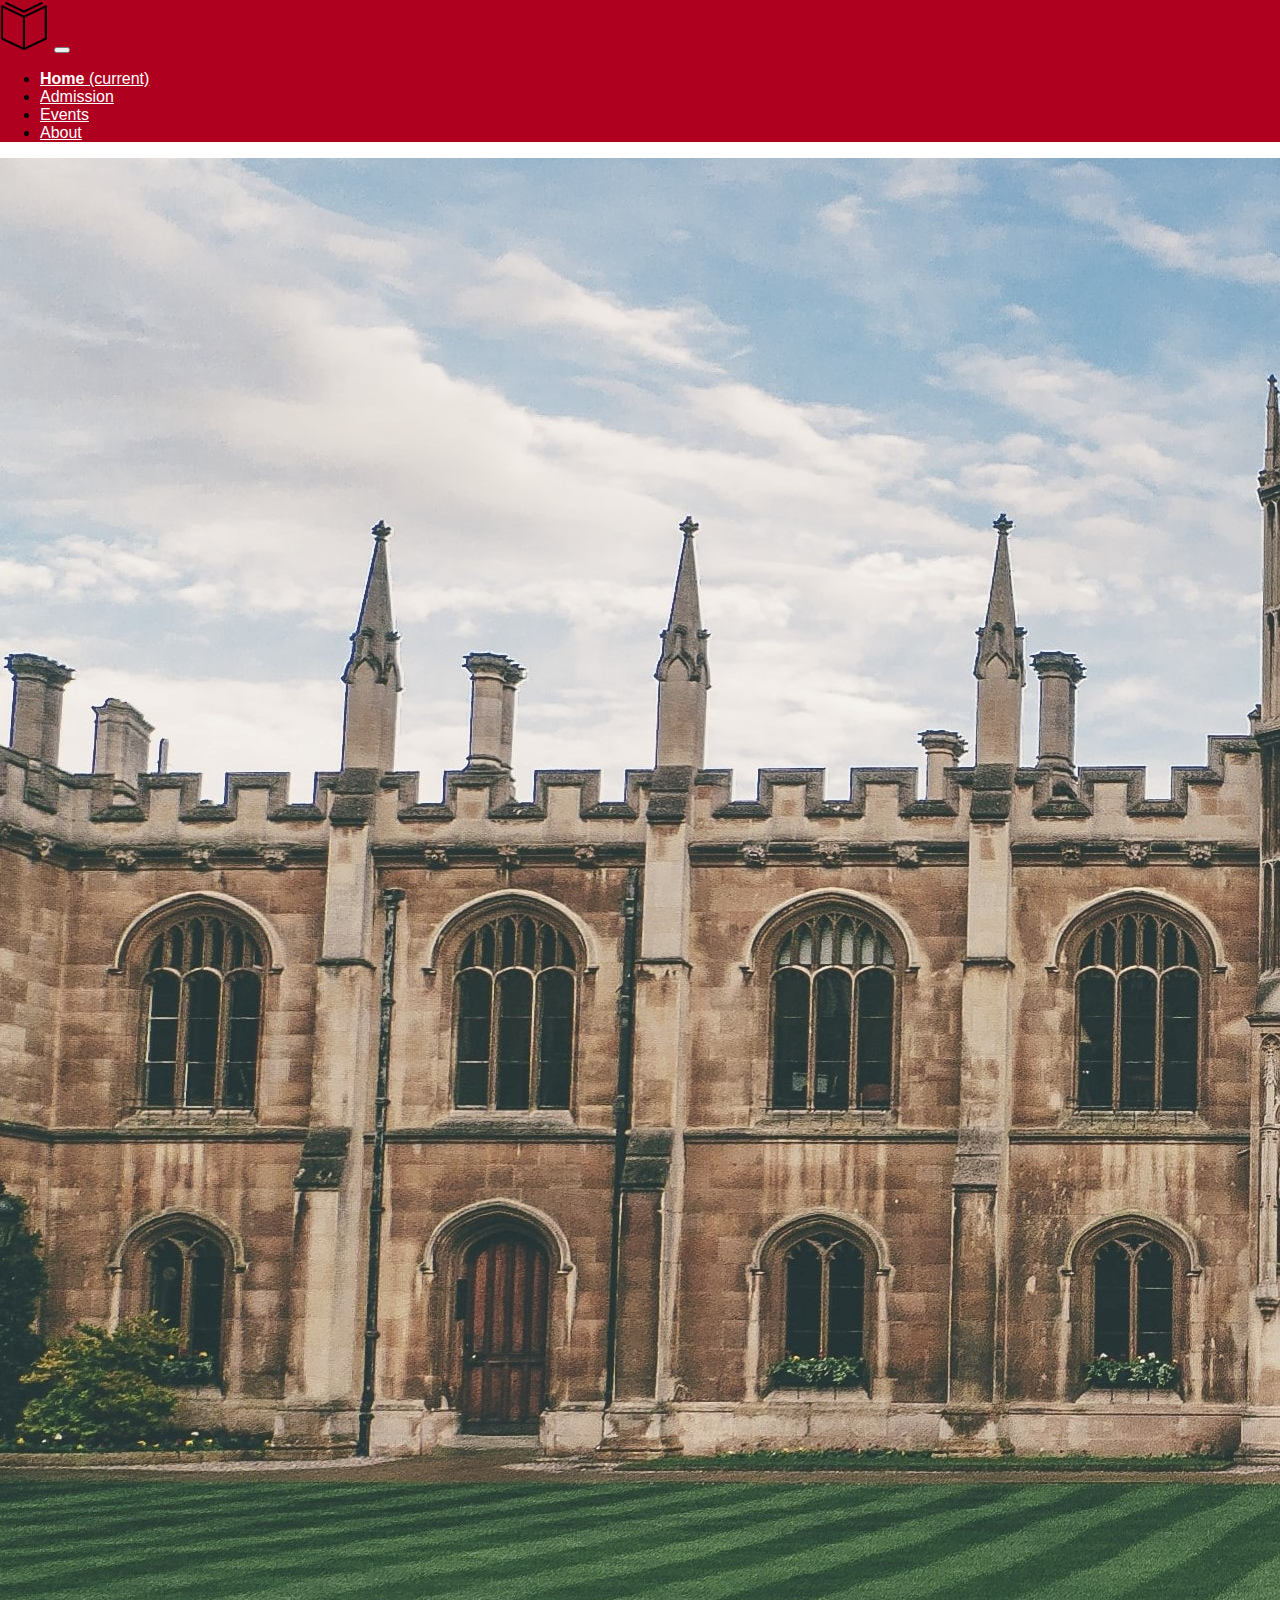
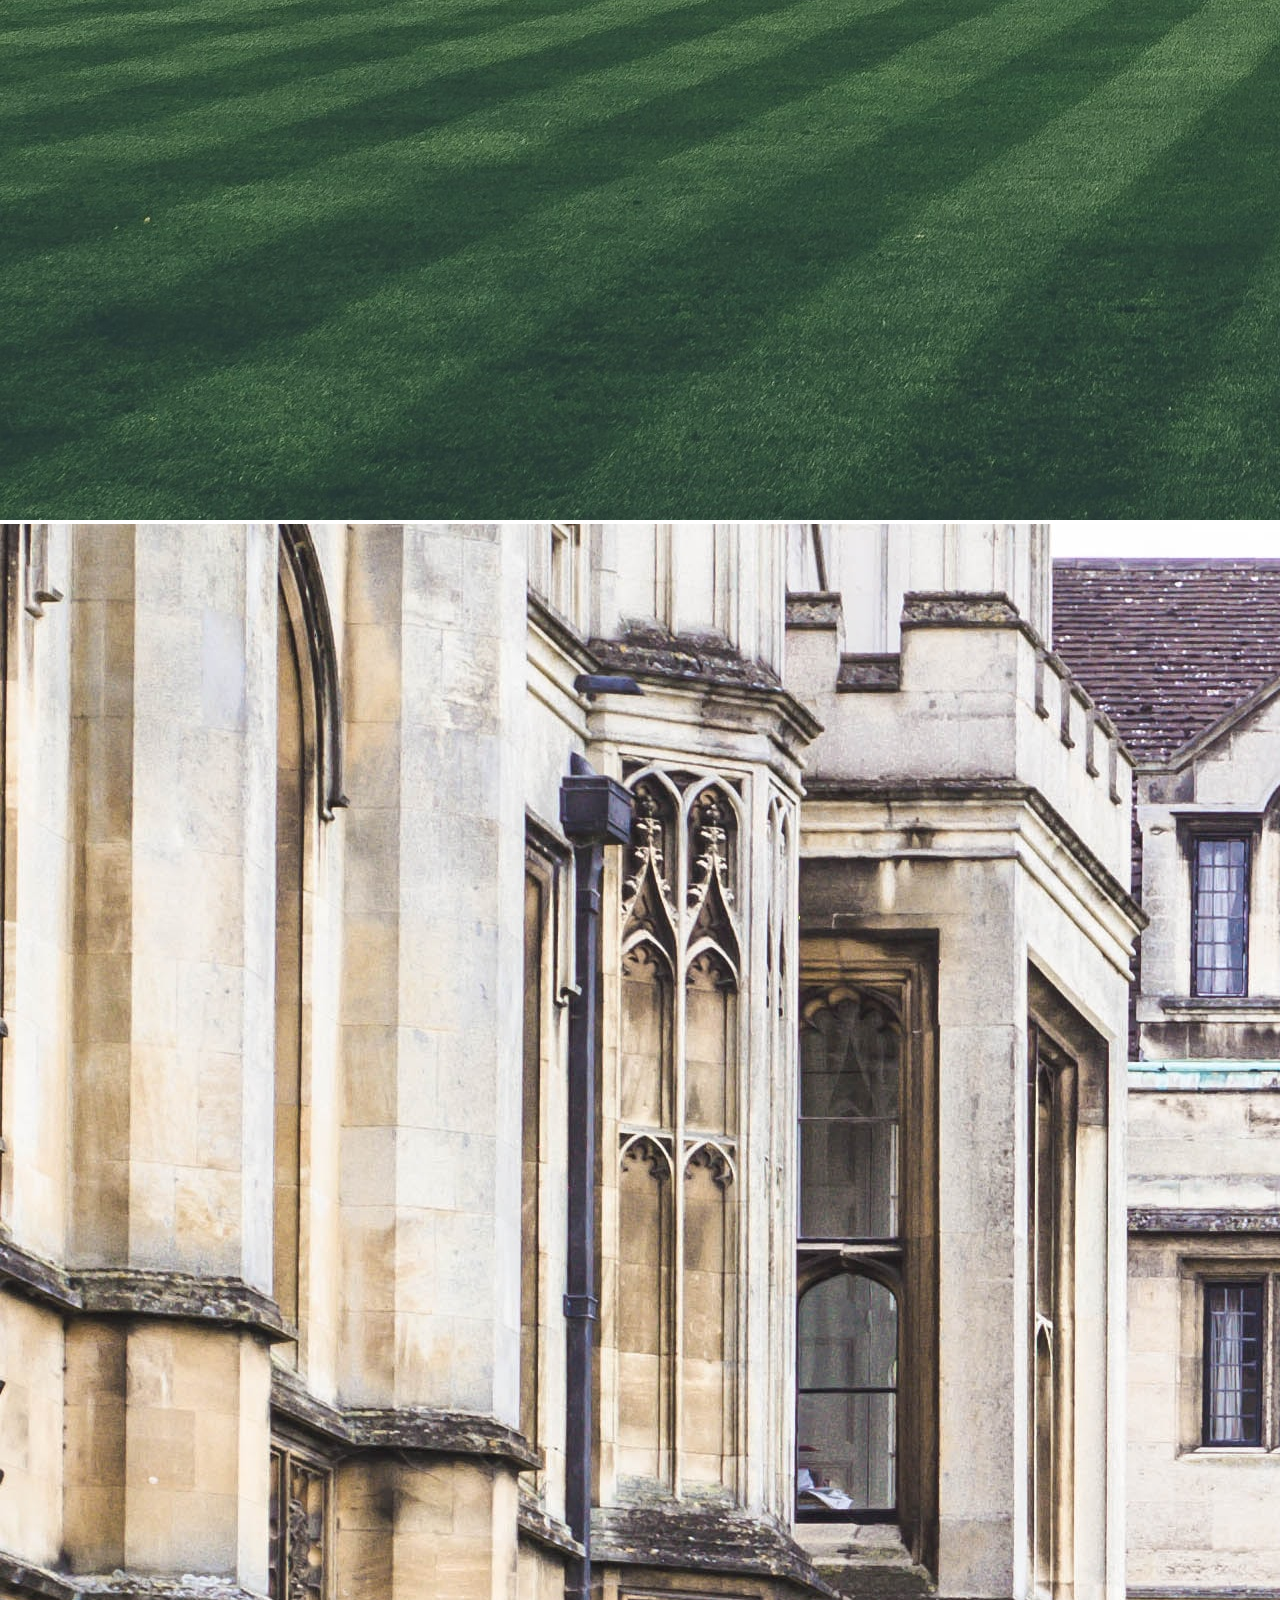
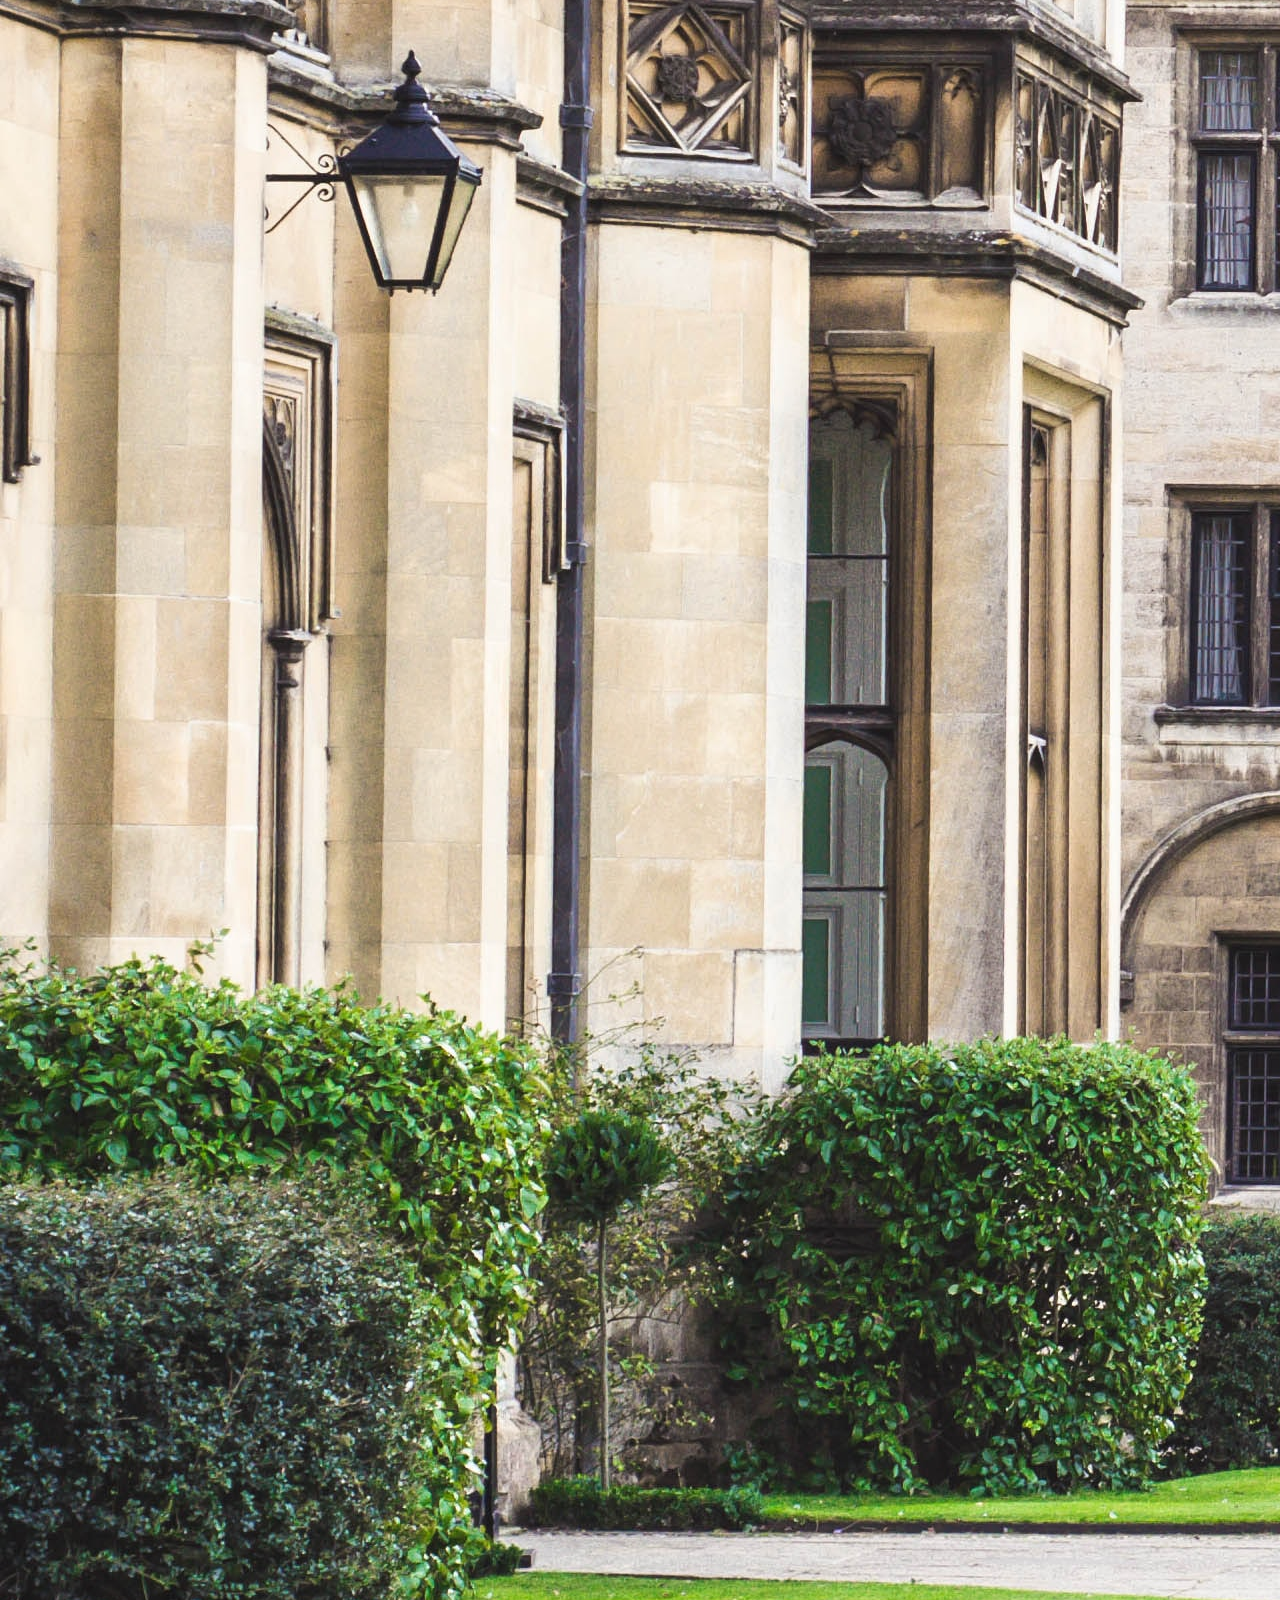
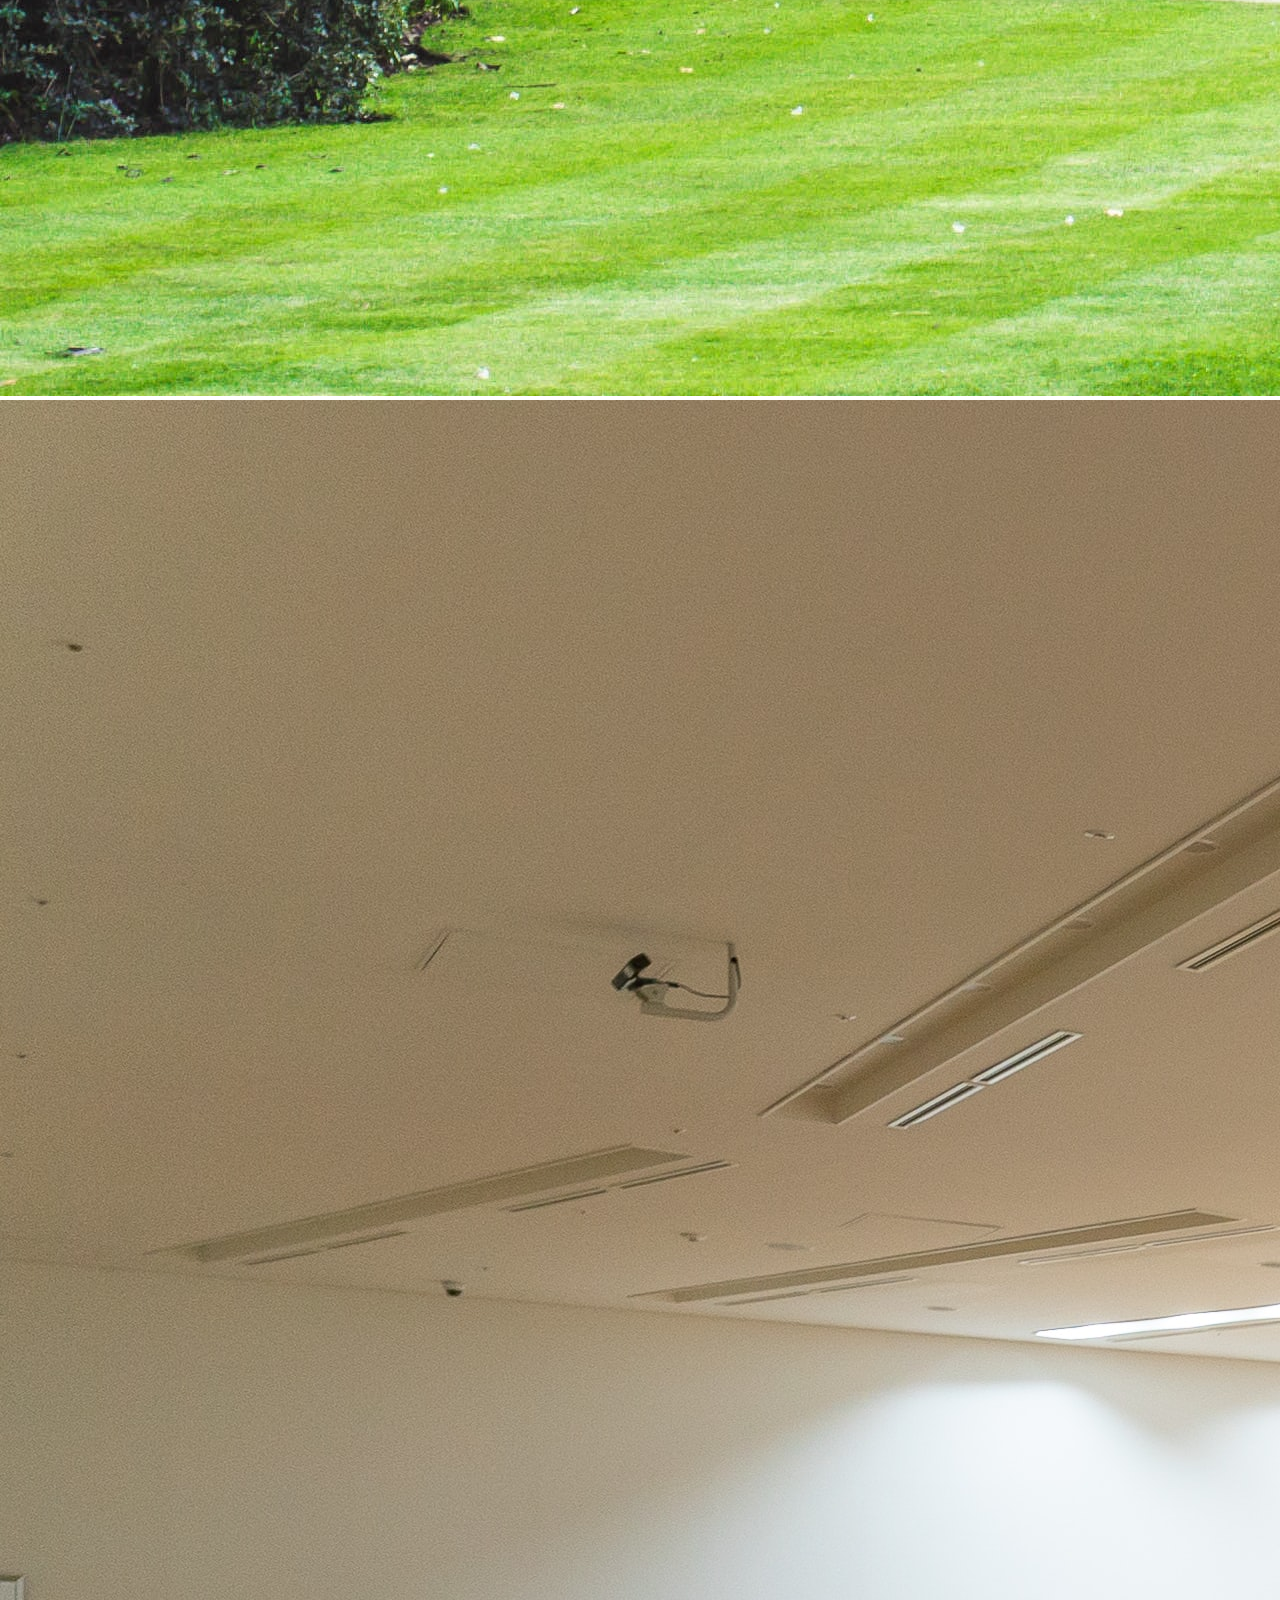
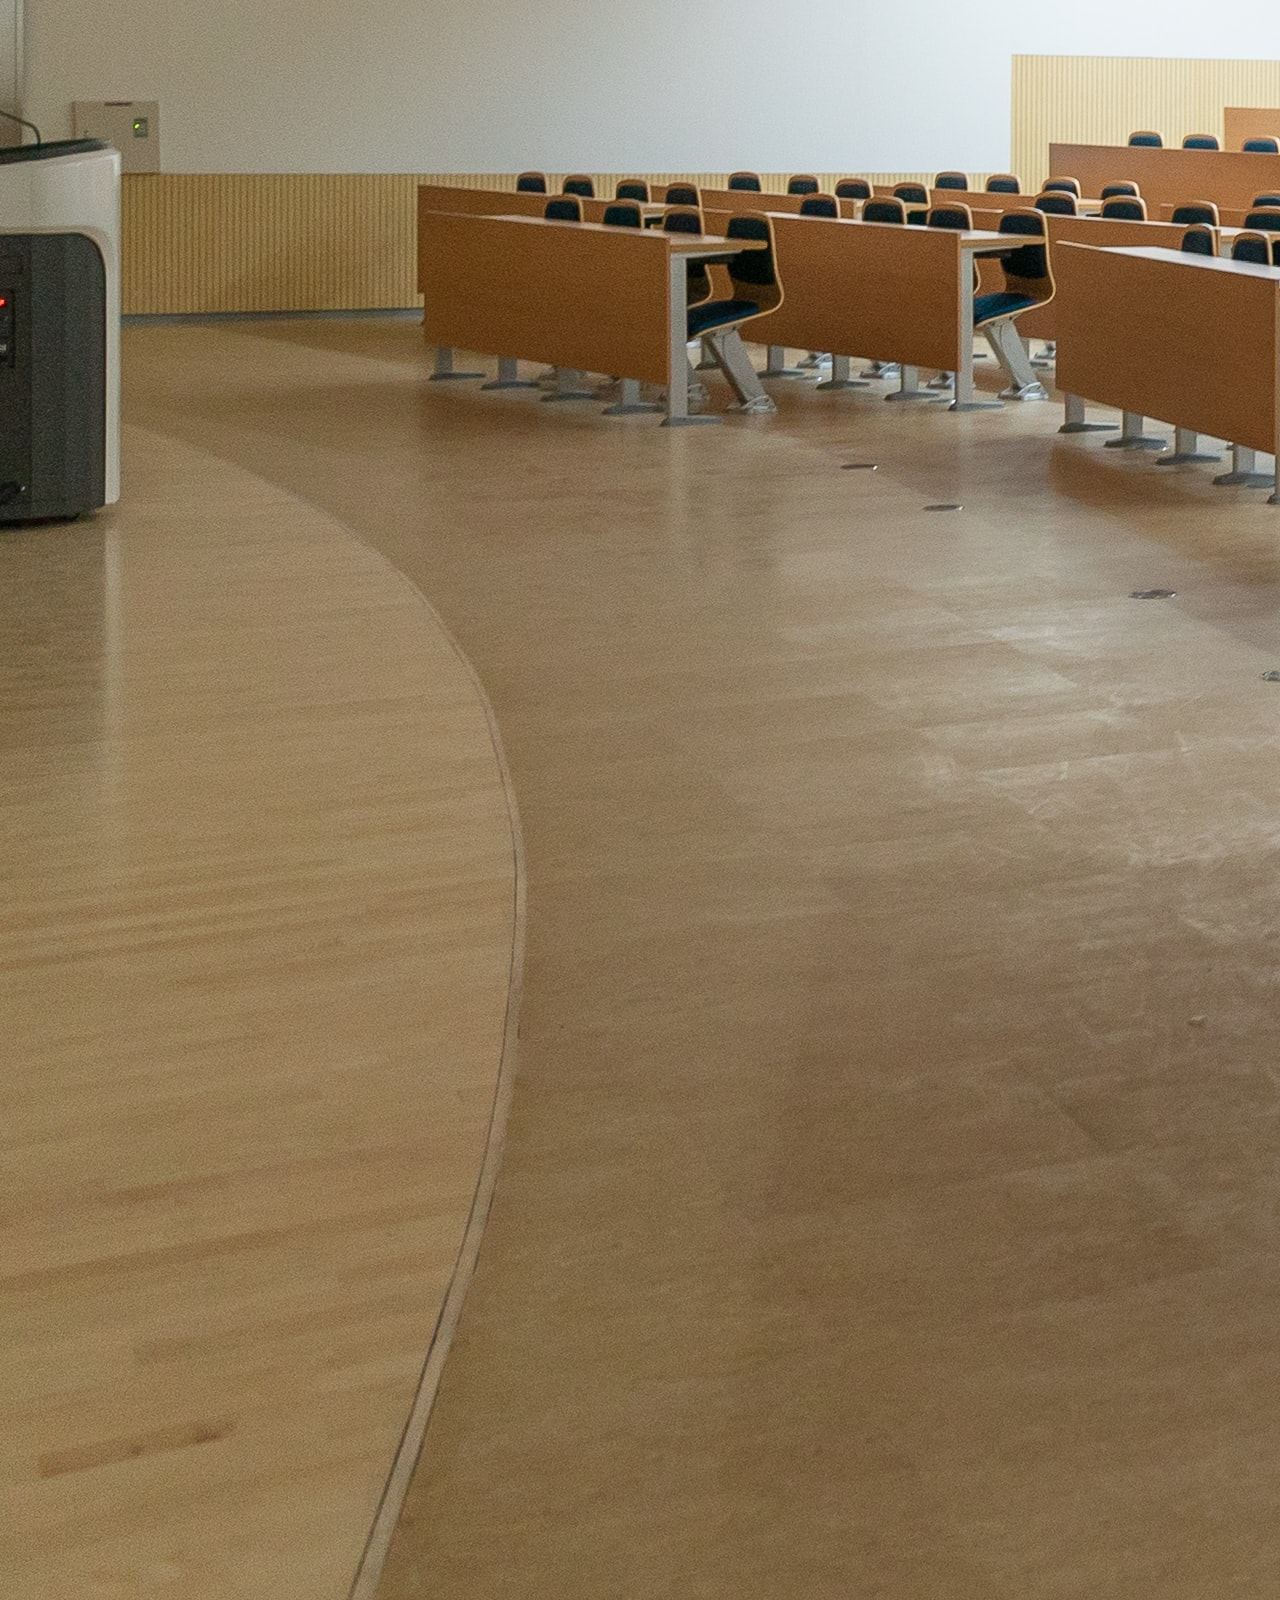
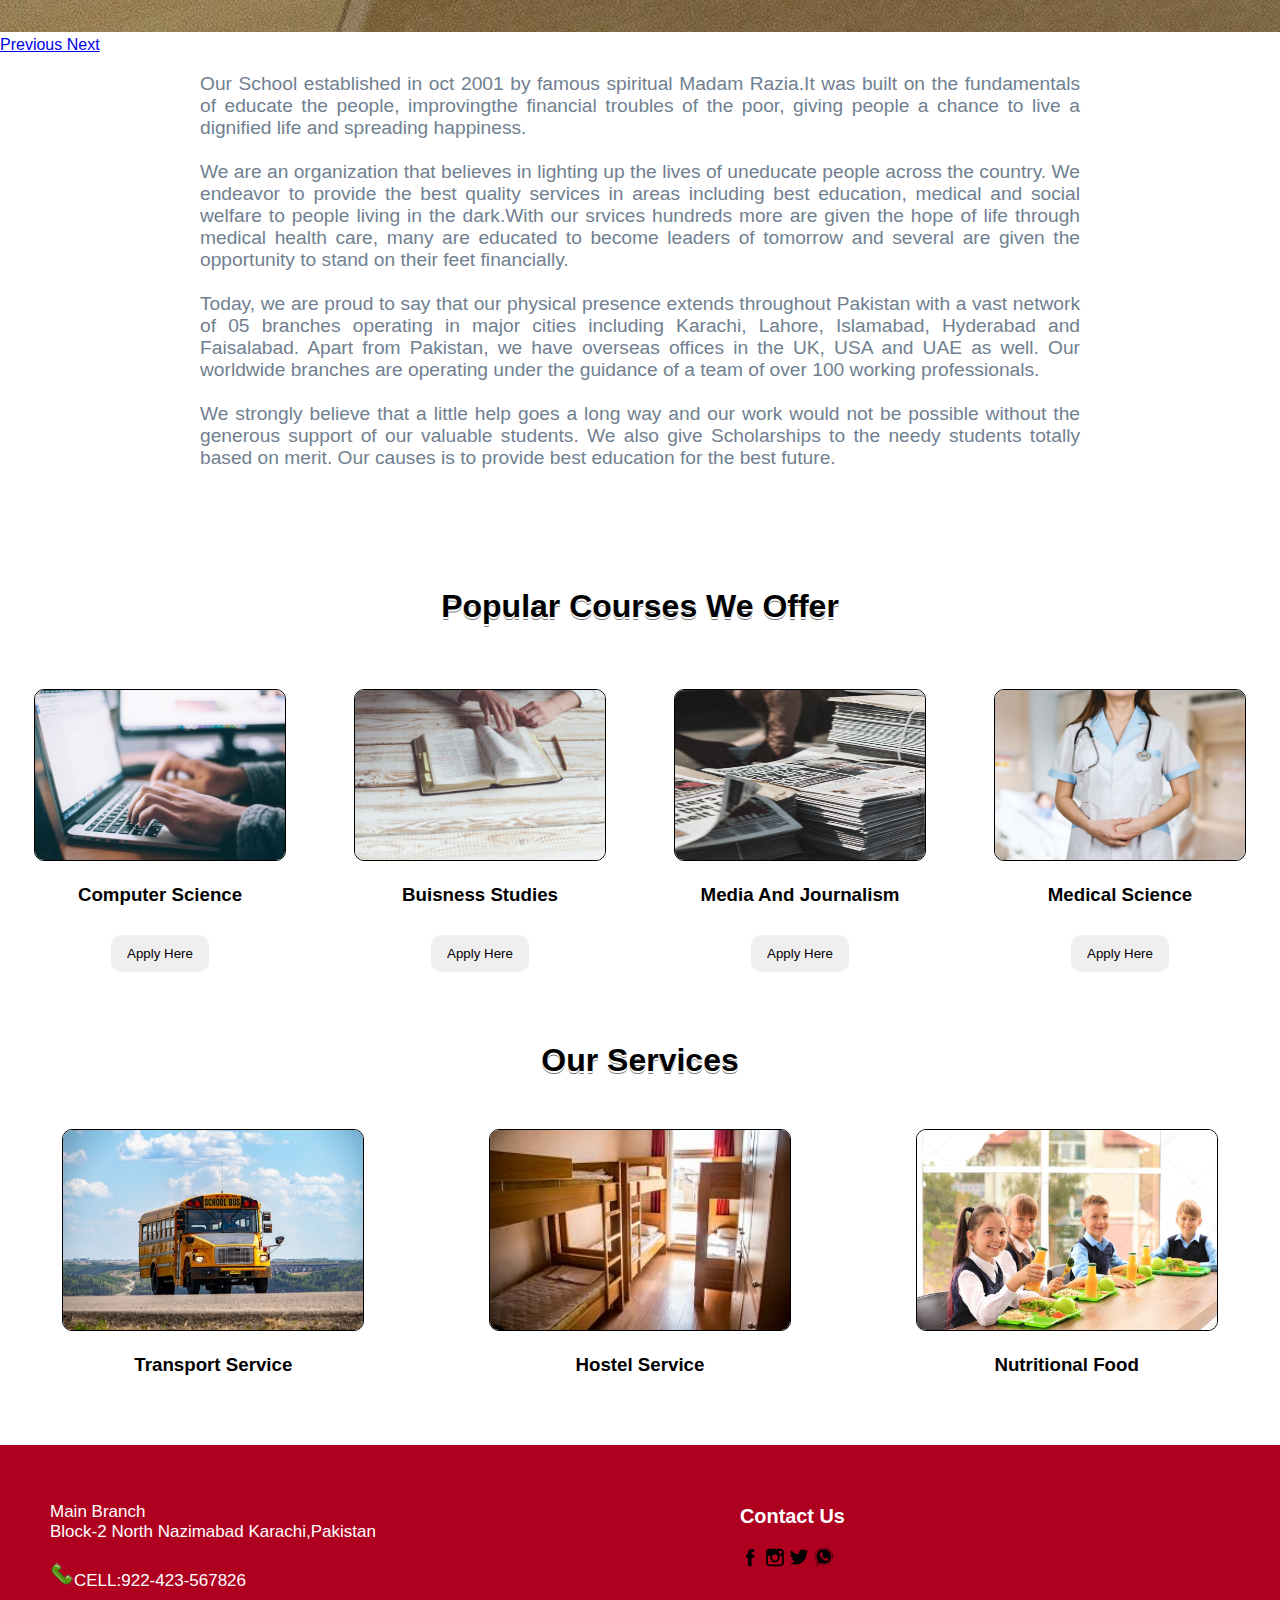
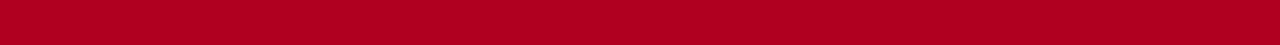
<file: index.html>
<!DOCTYPE html>
<html lang="en">
<head>
    <meta charset="UTF-8">
    <meta name="viewport" content="width=device-width, initial-scale=1.0">
    <title>Website</title>
    <link rel="stylesheet" href="style.css">
    <link rel="stylesheet" href="https://stackpath.bootstrapcdn.com/bootstrap/4.5.0/css/bootstrap.min.css" integrity="sha384-9aIt2nRpC12Uk9gS9baDl411NQApFmC26EwAOH8WgZl5MYYxFfc+NcPb1dKGj7Sk" crossorigin="anonymous">
</head>
<body>
    <div class="wrapper">
     <nav class="navbar navbar-expand-lg navbar-light">
        <a class="navbar-brand" href="#"><img src="images/icon.png" width="50px"></a>
        <button class="navbar-toggler" type="button" data-toggle="collapse" data-target="#navbarText" aria-controls="navbarText" aria-expanded="false" aria-label="Toggle navigation">
          <span class="navbar-toggler-icon"></span>
        </button>
        <div class="collapse navbar-collapse" id="navbarText">
          <ul class="navbar-nav mr-auto">
          </ul>
          <span class="navbar-text">
            <ul class="navbar-nav mr-auto">
                <li class="nav-item active">
                  <a class="nav-link" href="index.html"><b>Home</b> <span class="sr-only">(current)</span></a>
                </li>
                <li class="nav-item">
                  <a class="nav-link" href="form.html">Admission</a>
                </li>
                <li class="nav-item">
                  <a class="nav-link" href="events.html">Events</a>
                </li>
                <li class="nav-item">
                    <a class="nav-link" href="about.html">About</a>
                </li>
              </ul>
          </span>
        </div>
      </nav>
    </div>
    <div id="carouselExampleControls" class="carousel slide" data-ride="carousel">
      <div class="carousel-inner">
        <div class="carousel-item active">
          <img src="images/background.jpg" class="d-block w-100" alt="...">
        </div>
        <div class="carousel-item">
          <img src="images/school1.jpg" class="d-block w-100" alt="...">
        </div>
        <div class="carousel-item">
          <img src="images/school.jpg" class="d-block w-100" alt="...">
        </div>
      </div>
      <a class="carousel-control-prev" href="#carouselExampleControls" role="button" data-slide="prev">
        <span class="carousel-control-prev-icon" aria-hidden="true"></span>
        <span class="sr-only">Previous</span>
      </a>
      <a class="carousel-control-next" href="#carouselExampleControls" role="button" data-slide="next">
        <span class="carousel-control-next-icon" aria-hidden="true"></span>
        <span class="sr-only">Next</span>
      </a>
    </div>

    </div>
      <p class="para">Our School established in oct 2001 by famous spiritual Madam Razia.It 
         was built on the fundamentals of educate the people, improvingthe financial
        troubles of the poor, giving people a chance to live a dignified life and spreading happiness.<br><br>

        We are an organization that believes in lighting up the lives of uneducate people across the country. We
        endeavor to provide the best quality services in areas including best education, medical and social welfare
        to people living in the dark.With our srvices hundreds more are given the hope of life through medical health care,
         many are educated to become leaders of tomorrow and several are given the opportunity to stand on their feet financially.<br><br>

        Today, we are proud to say that our physical presence extends throughout Pakistan with a vast network of 05
        branches operating in major cities including Karachi, Lahore, Islamabad, Hyderabad and Faisalabad.
        Apart from Pakistan, we have overseas offices in the UK, USA and UAE as well. Our worldwide branches are
        operating under the guidance of a team of over 100 working professionals. <br><br>
        

        We strongly believe that a little help goes a long way and our work would not be possible without the generous
        support of our valuable students. We also give Scholarships to the needy students totally based on merit.
        Our causes is to provide best education for the best future.</p><br><br>
    </div>
    <showcase>
        <h1 class="center">Popular Courses We Offer</h1>
            <div id="courses">
              <!-- <div class="a"> -->
                <div class="cs">
                    <img src="images/computer.jpg">
                    <h3>Computer Science</h3>
                    <a href="final.html"><button class="apply">Apply Here</button></a>
                </div>
                <div class="buisness">
                    <img src="images/buisness.jpg">
                    <h3>Buisness Studies</h3>
                    <a href="final.html"><button class="apply">Apply Here</button></a>
                </div>
              <!-- </div> -->
              <!-- <div class="b">   -->
                <div class="journalism">
                    <img src="images/journalism.jpg">
                    <h3>Media And Journalism</h3>
                    <a href="final.html"><button class="apply">Apply Here</button></a>
                </div>
                <div class="medical">
                    <img src="images/medical.jpg">
                    <h3>Medical Science</h3>
                    <a href="final.html"><button class="apply">Apply Here</button></a>
                </div>
              <!-- </div>   -->
            </div>
    </showcase>
      <h1 style="text-align: center; margin-top: 70px;">Our Services</h1>
    <div class="services">
        <div class="transport">
          <img src="images/schoolbus.jpg" width="300px">
          <h3>Transport Service</h3>
        </div>
        <div class="hostel">
          <img src="images/hostel.jpg" width="300px">
          <h3>Hostel Service</h3>
        </div>
        <div class="food">
          <img src="images/food.jpg" width="300px">
          <h3>Nutritional Food</h3>
        </div>  

    </div>
    <footer>
      <div style="margin-top: 50px;" class="end">      
          <br><br>
          <p>Main Branch<br>Block-2 North Nazimabad Karachi,Pakistan<br><br>
          <img src="images/phone.png" >CELL:922-423-567826</p>
          <br><br>
        
        
          <h3>Contact Us</h3>
          <a href=""><img width="20px" src="images/facebook.png"></a>
          <a href=""><img width="20px" src="images/instagram.png"></a>
          <a href=""><img width="20px" src="images/twitter.png"></a>
          <a href=""><img width="20px" src="images/whatsapp.png"></a>
        



      </div>
    </footer>
    <script src="https://code.jquery.com/jquery-3.5.1.slim.min.js" integrity="sha384-DfXdz2htPH0lsSSs5nCTpuj/zy4C+OGpamoFVy38MVBnE+IbbVYUew+OrCXaRkfj" crossorigin="anonymous"></script>
      <script src="https://cdn.jsdelivr.net/npm/popper.js@1.16.0/dist/umd/popper.min.js" integrity="sha384-Q6E9RHvbIyZFJoft+2mJbHaEWldlvI9IOYy5n3zV9zzTtmI3UksdQRVvoxMfooAo" crossorigin="anonymous"></script>
      <script src="https://stackpath.bootstrapcdn.com/bootstrap/4.5.0/js/bootstrap.min.js" integrity="sha384-OgVRvuATP1z7JjHLkuOU7Xw704+h835Lr+6QL9UvYjZE3Ipu6Tp75j7Bh/kR0JKI" crossorigin="anonymous"></script>
</body>
</html>
</file>
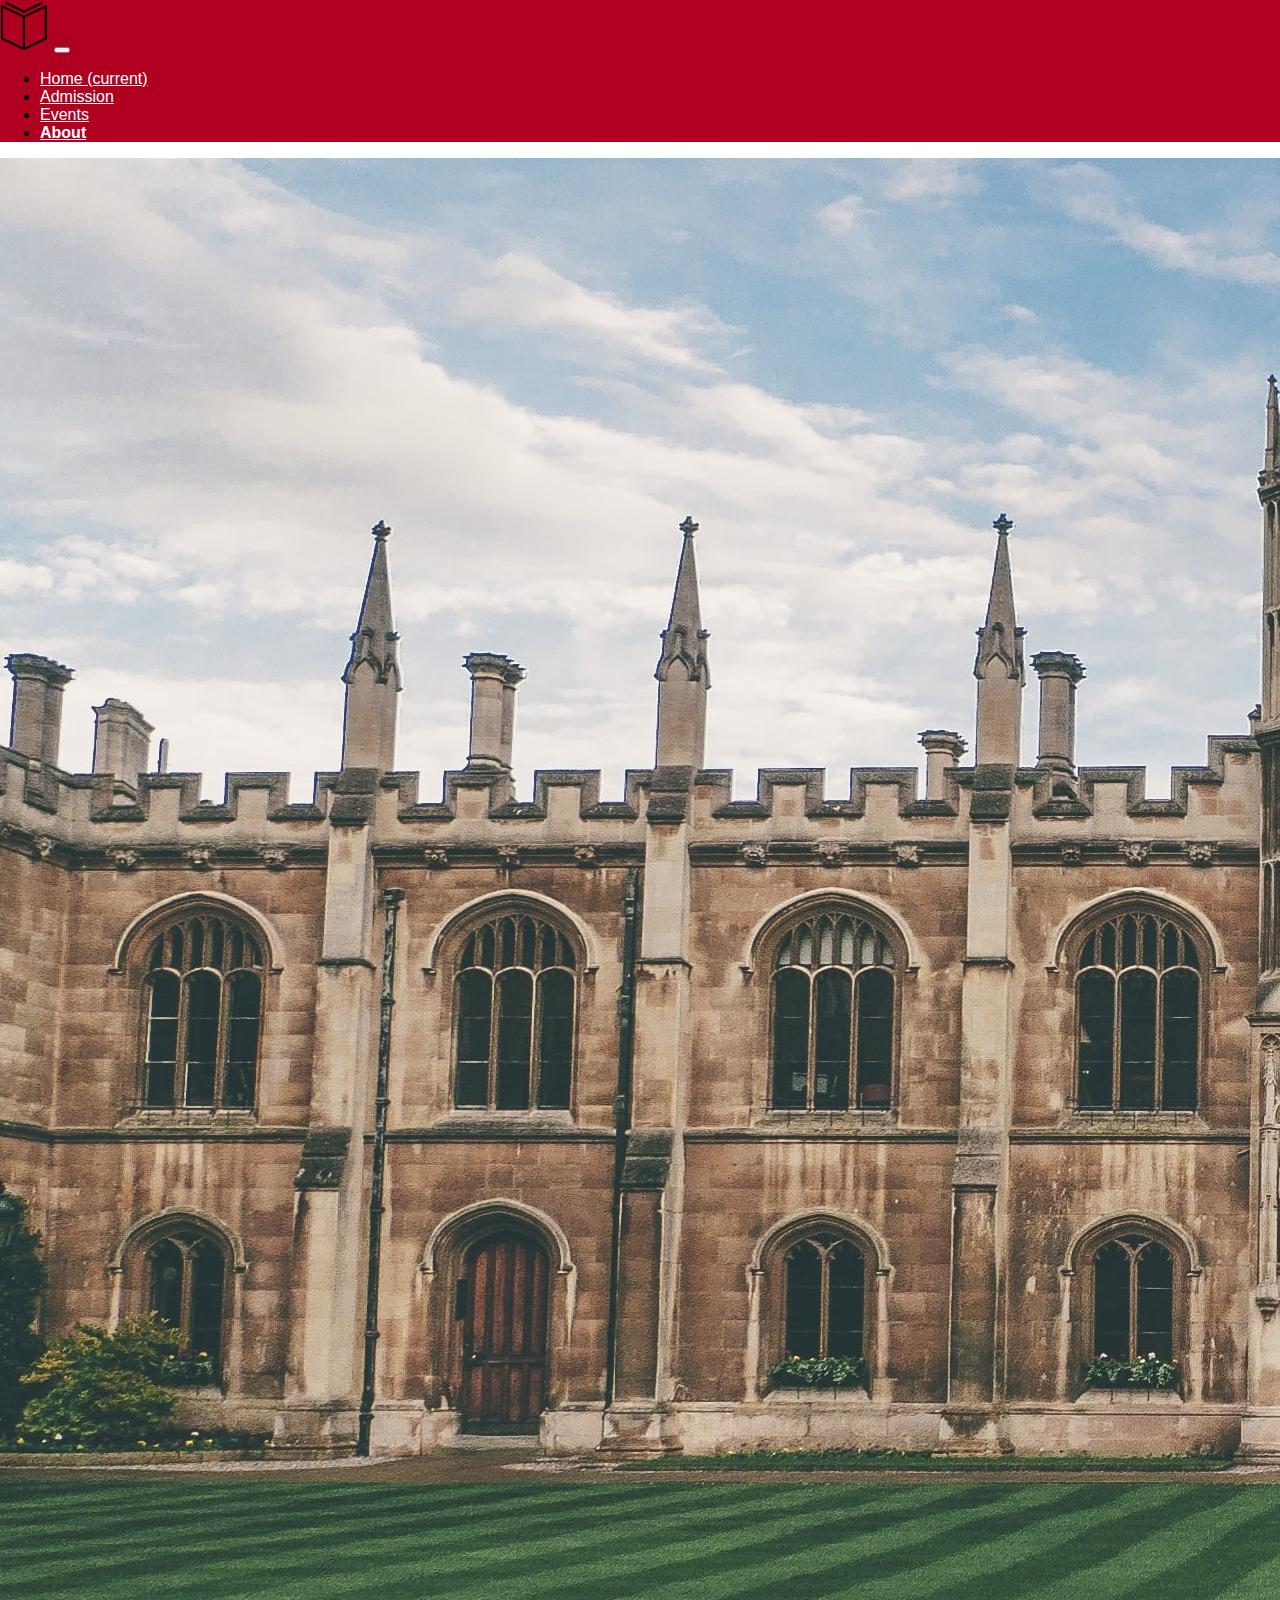
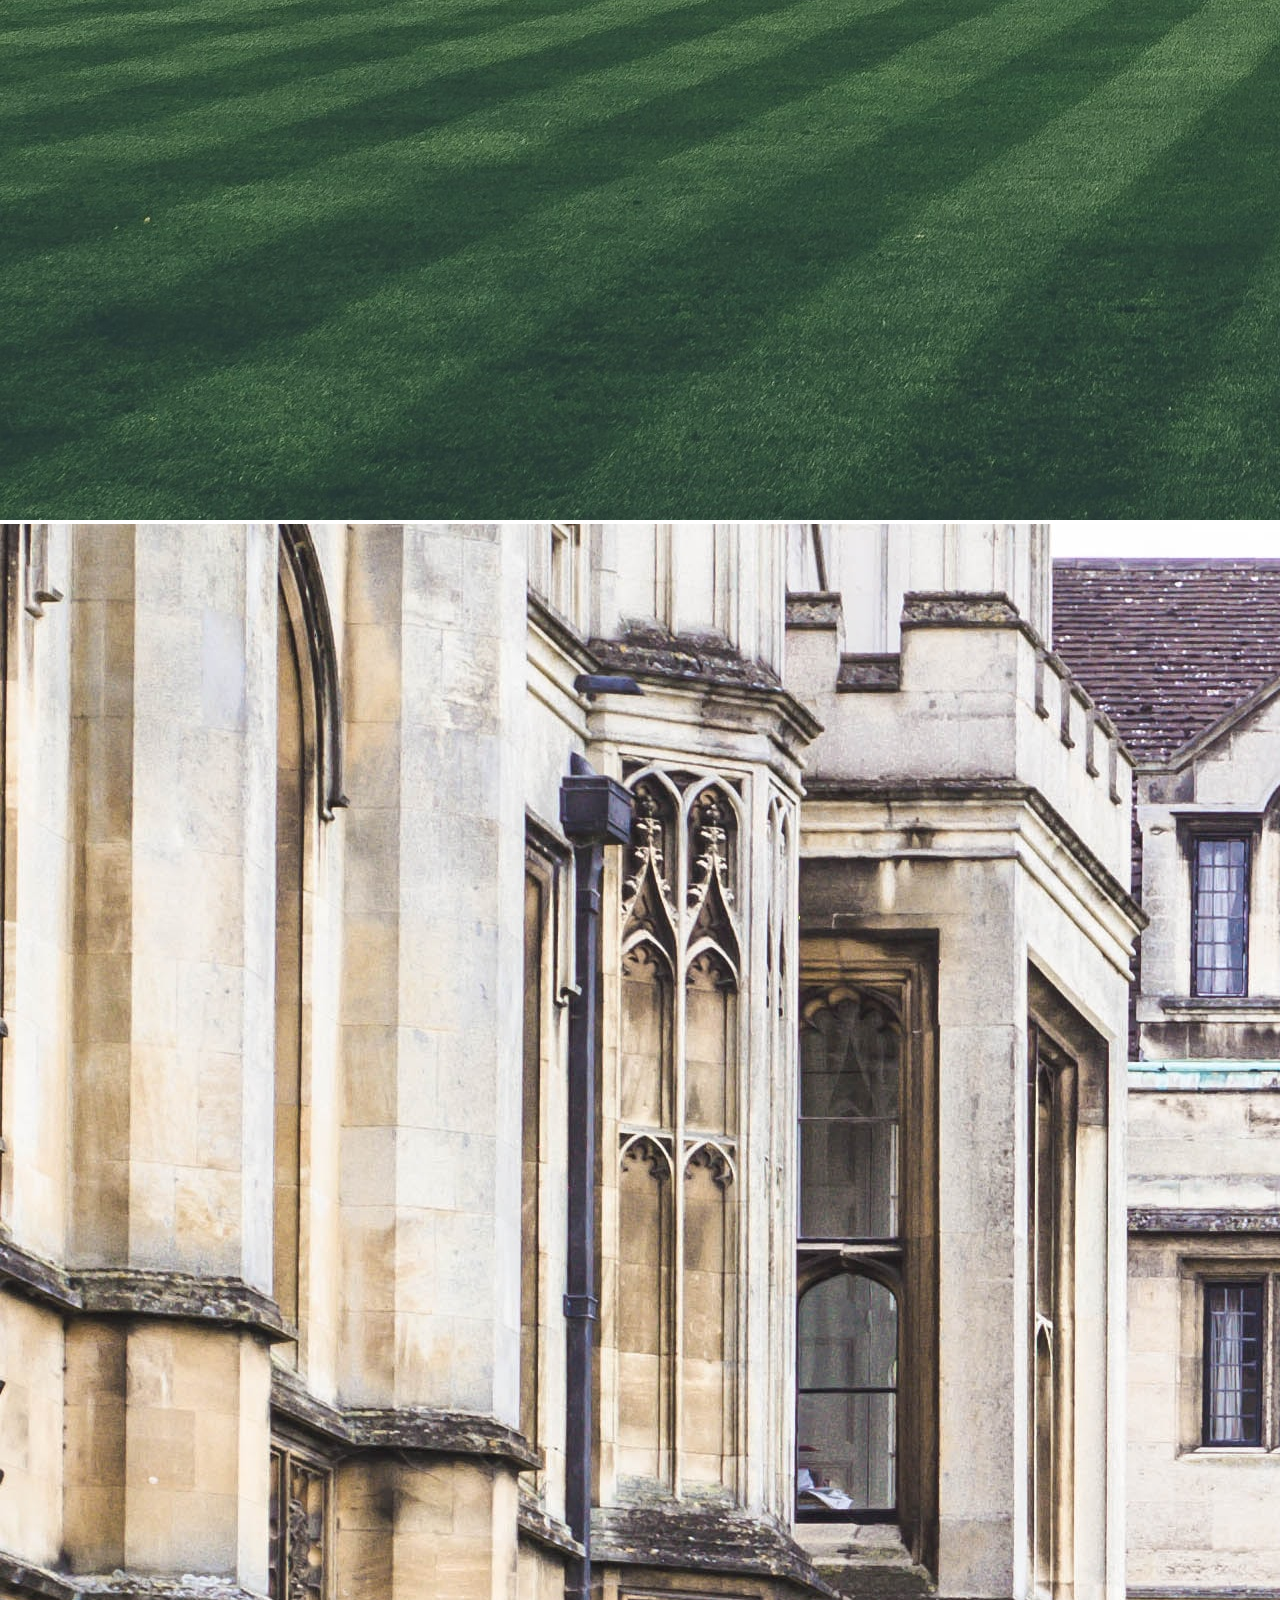
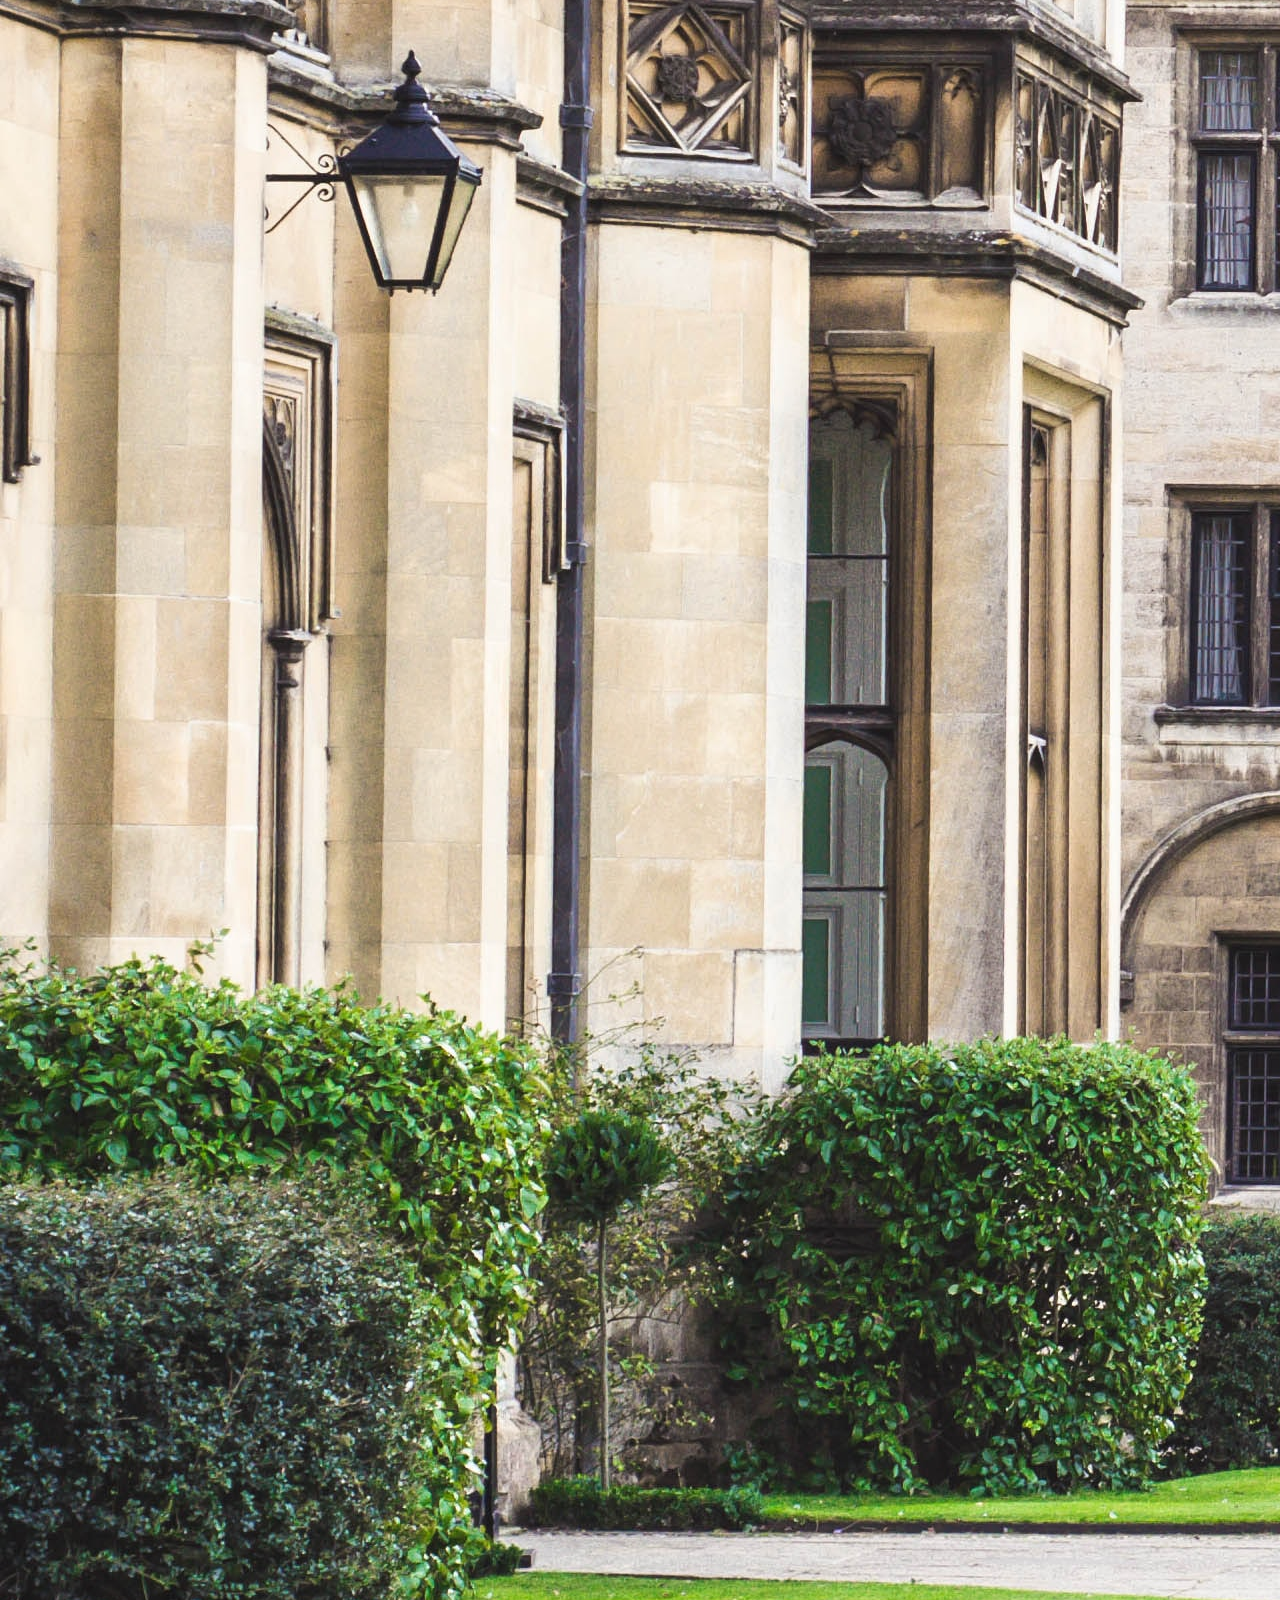
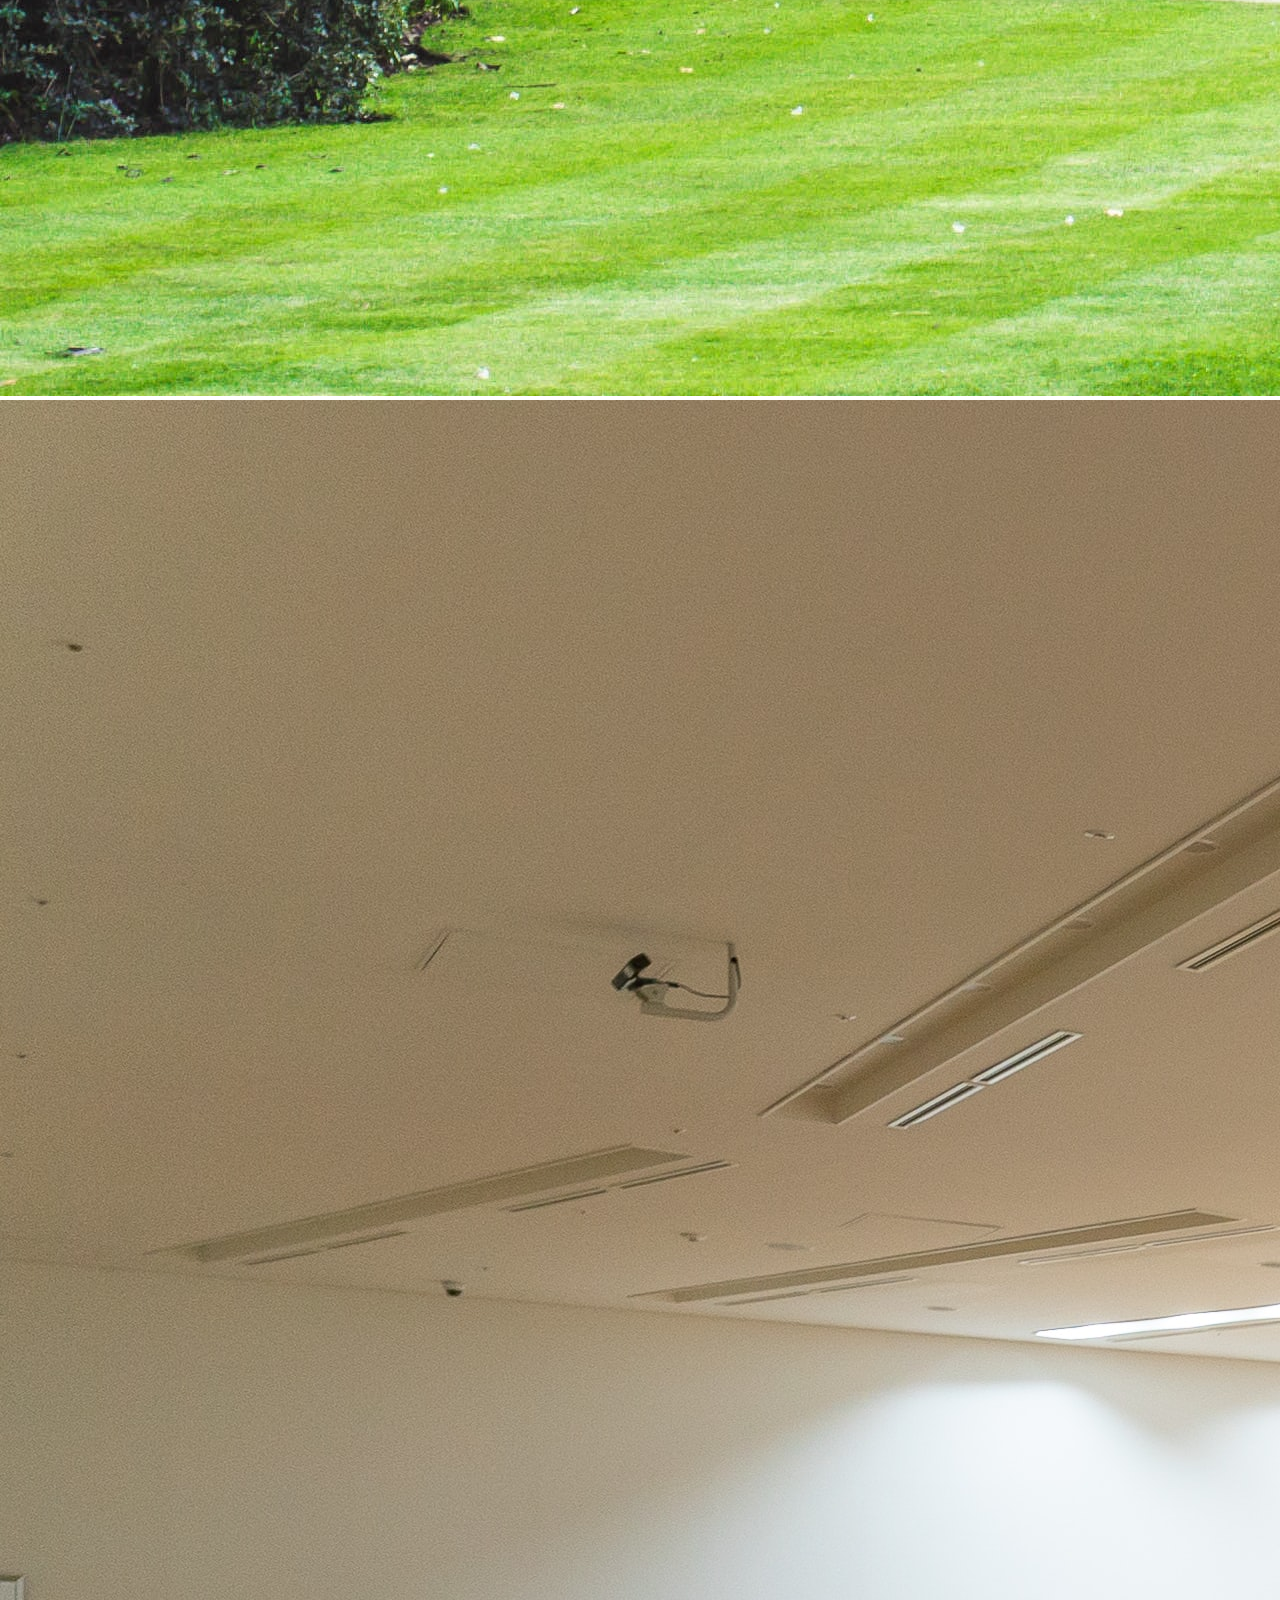
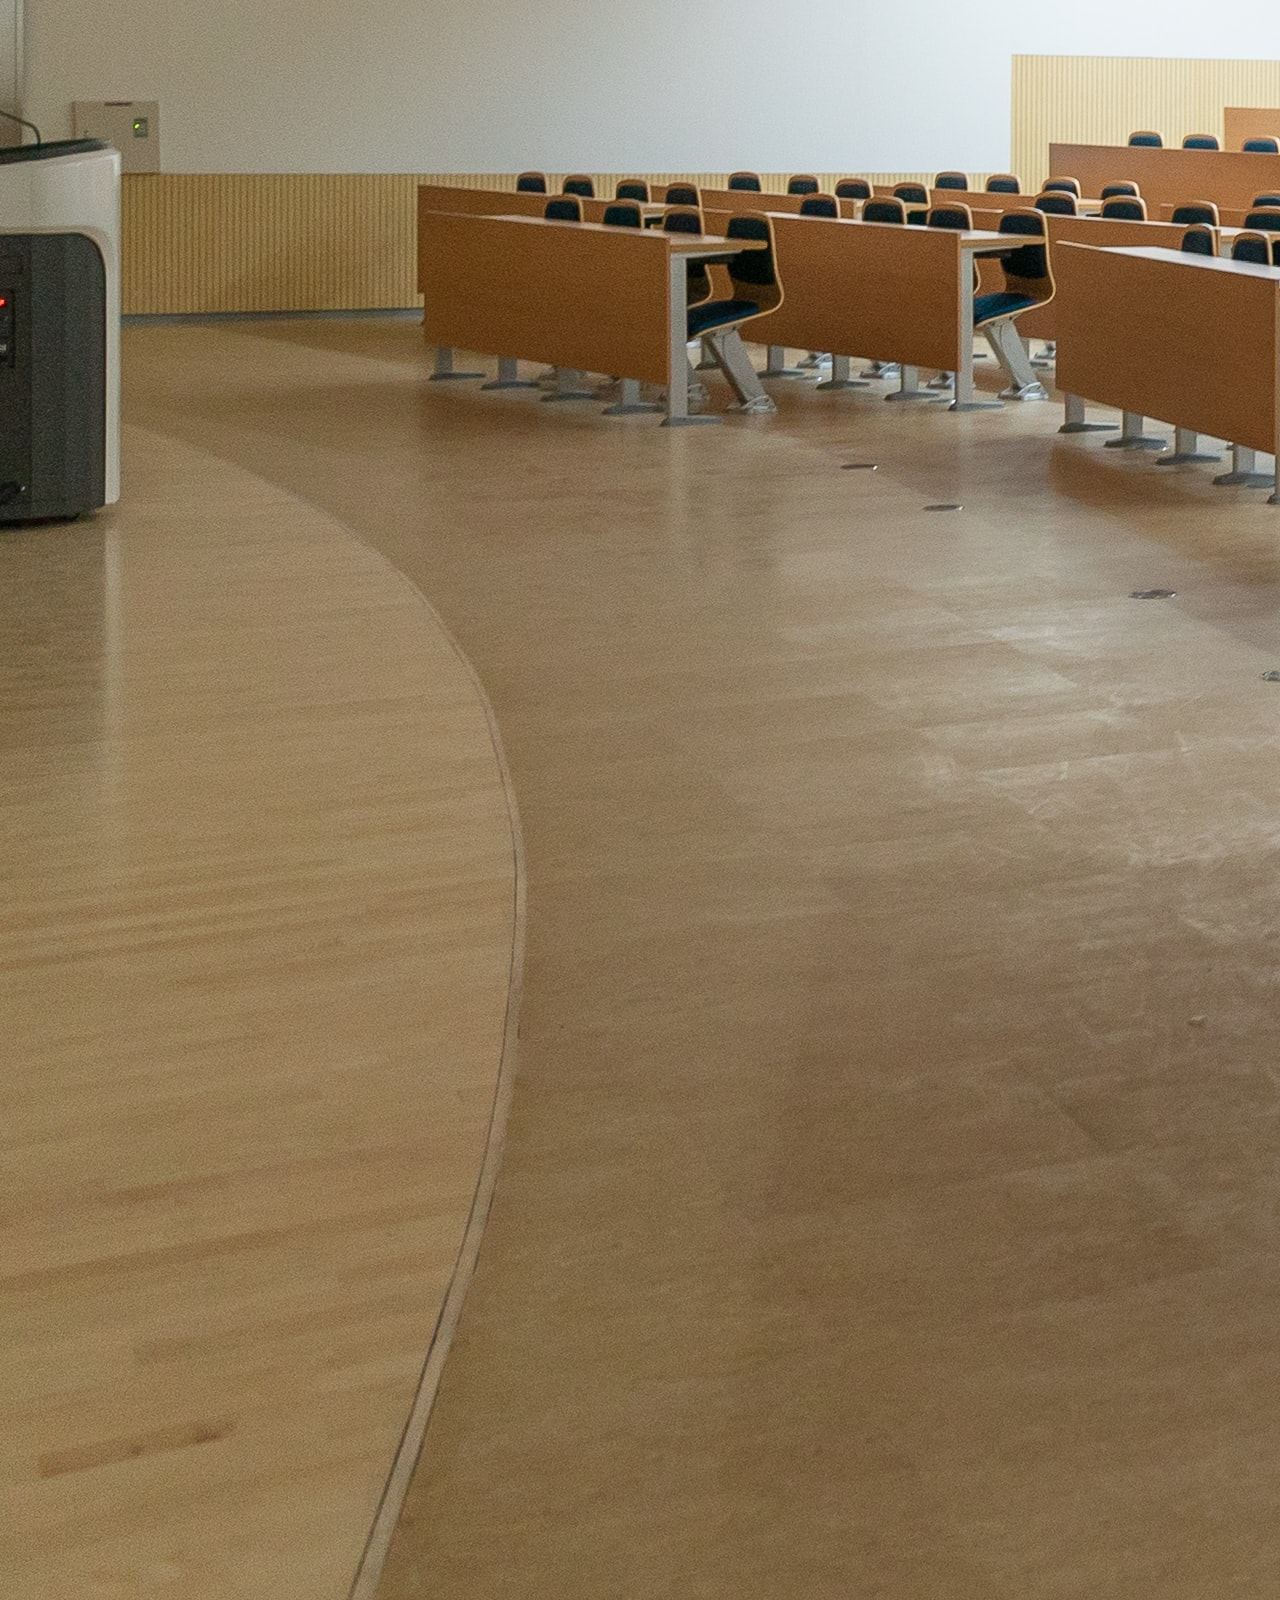
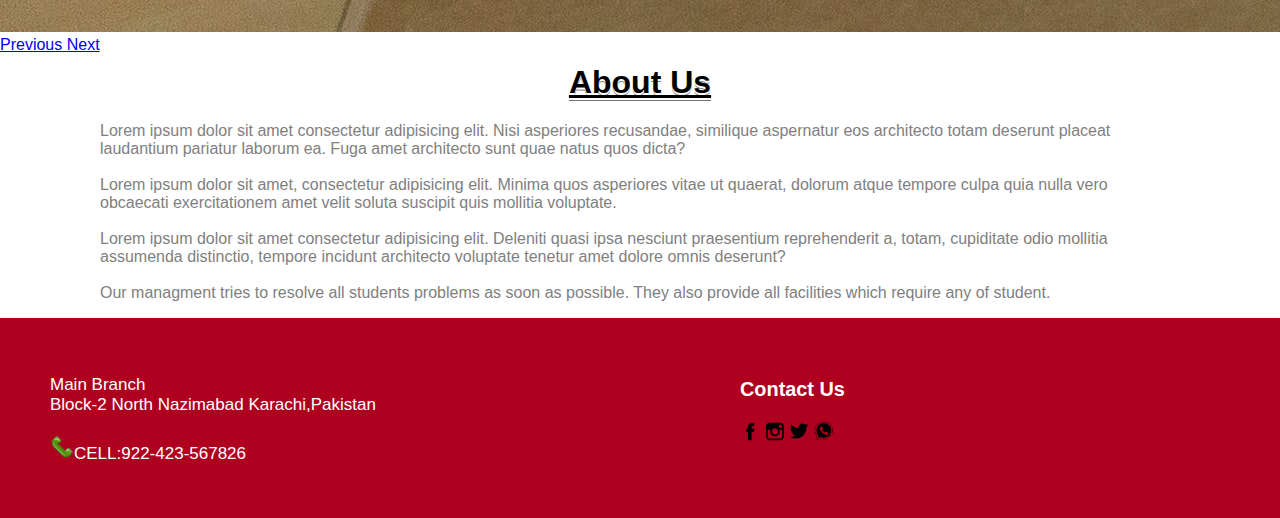
<file: about.html>
<!DOCTYPE html>
<html lang="en">
<head>
    <meta charset="UTF-8">
    <meta name="viewport" content="width=device-width, initial-scale=1.0">
    <title>About</title>
    <link rel="stylesheet" href="style.css">
    <link rel="stylesheet" href="https://stackpath.bootstrapcdn.com/bootstrap/4.5.0/css/bootstrap.min.css" integrity="sha384-9aIt2nRpC12Uk9gS9baDl411NQApFmC26EwAOH8WgZl5MYYxFfc+NcPb1dKGj7Sk" crossorigin="anonymous">
</head>
<body>
    <nav class="navbar navbar-expand-lg navbar-light">
        <a class="navbar-brand" href="#"><img src="images/icon.png" width="50px"></a>
        <button class="navbar-toggler" type="button" data-toggle="collapse" data-target="#navbarText" aria-controls="navbarText" aria-expanded="false" aria-label="Toggle navigation">
          <span class="navbar-toggler-icon"></span>
        </button>
        <div class="collapse navbar-collapse" id="navbarText">
          <ul class="navbar-nav mr-auto">
          </ul>
          <span class="navbar-text">
            <ul class="navbar-nav mr-auto">
                <li class="nav-item active">
                  <a class="nav-link" href="index.html">Home <span class="sr-only">(current)</span></a>
                </li>
                <li class="nav-item">
                  <a class="nav-link" href="form.html">Admission</a>
                </li>
                <li class="nav-item">
                  <a class="nav-link" href="events.html">Events</a>
                </li>
                <li class="nav-item">
                    <a class="nav-link" href="about.html"><b>About</b></a>
                </li>
              </ul>
          </span>
        </div>
      </nav>
    <div id="carouselExampleControls" class="carousel slide" data-ride="carousel">
        <div class="carousel-inner">
          <div class="carousel-item active">
            <img src="images/background.jpg" class="d-block w-100" alt="...">
          </div>
          <div class="carousel-item">
            <img src="images/school1.jpg" class="d-block w-100" alt="...">
          </div>
          <div class="carousel-item">
            <img src="images/school.jpg" class="d-block w-100" alt="...">
          </div>
        </div>
        <a class="carousel-control-prev" href="#carouselExampleControls" role="button" data-slide="prev">
          <span class="carousel-control-prev-icon" aria-hidden="true"></span>
          <span class="sr-only">Previous</span>
        </a>
        <a class="carousel-control-next" href="#carouselExampleControls" role="button" data-slide="next">
          <span class="carousel-control-next-icon" aria-hidden="true"></span>
          <span class="sr-only">Next</span>
        </a>
      </div>
      <h1 style="text-align: center;margin-top: 10px;"><u>About Us</u></h1>
      <p style="margin-right:100px;margin-left: 100px;color: gray;">Lorem ipsum dolor sit amet consectetur adipisicing elit. Nisi asperiores recusandae, similique aspernatur eos architecto totam deserunt placeat laudantium pariatur laborum ea. Fuga amet architecto sunt quae natus quos dicta?<br><br>Lorem ipsum dolor sit amet, consectetur adipisicing elit. Minima quos asperiores vitae ut quaerat, dolorum atque tempore culpa quia nulla vero obcaecati exercitationem amet velit soluta suscipit quis mollitia voluptate.<br><br>Lorem ipsum dolor sit amet consectetur adipisicing elit. Deleniti quasi ipsa nesciunt praesentium reprehenderit a, totam, cupiditate odio mollitia assumenda distinctio, tempore incidunt architecto voluptate tenetur amet dolore omnis deserunt?<br><br>Our managment tries to resolve all students problems as soon as possible. They also provide all facilities which require any of student. </p>
    </div>
    <footer>
      <div class="end">      
          <br><br>
          <p>Main Branch<br>Block-2 North Nazimabad Karachi,Pakistan<br><br>
          <img src="images/phone.png" >CELL:922-423-567826</p>
          <br><br>
        
        
          <h3>Contact Us</h3>
          <a href=""><img width="20px" src="images/facebook.png"></a>
          <a href=""><img width="20px" src="images/instagram.png"></a>
          <a href=""><img width="20px" src="images/twitter.png"></a>
          <a href=""><img width="20px" src="images/whatsapp.png"></a>
        



      </div>
    </footer>





      <script src="https://code.jquery.com/jquery-3.5.1.slim.min.js" integrity="sha384-DfXdz2htPH0lsSSs5nCTpuj/zy4C+OGpamoFVy38MVBnE+IbbVYUew+OrCXaRkfj" crossorigin="anonymous"></script>
      <script src="https://cdn.jsdelivr.net/npm/popper.js@1.16.0/dist/umd/popper.min.js" integrity="sha384-Q6E9RHvbIyZFJoft+2mJbHaEWldlvI9IOYy5n3zV9zzTtmI3UksdQRVvoxMfooAo" crossorigin="anonymous"></script>
      <script src="https://stackpath.bootstrapcdn.com/bootstrap/4.5.0/js/bootstrap.min.js" integrity="sha384-OgVRvuATP1z7JjHLkuOU7Xw704+h835Lr+6QL9UvYjZE3Ipu6Tp75j7Bh/kR0JKI" crossorigin="anonymous"></script>






</body>
</html>
</file>
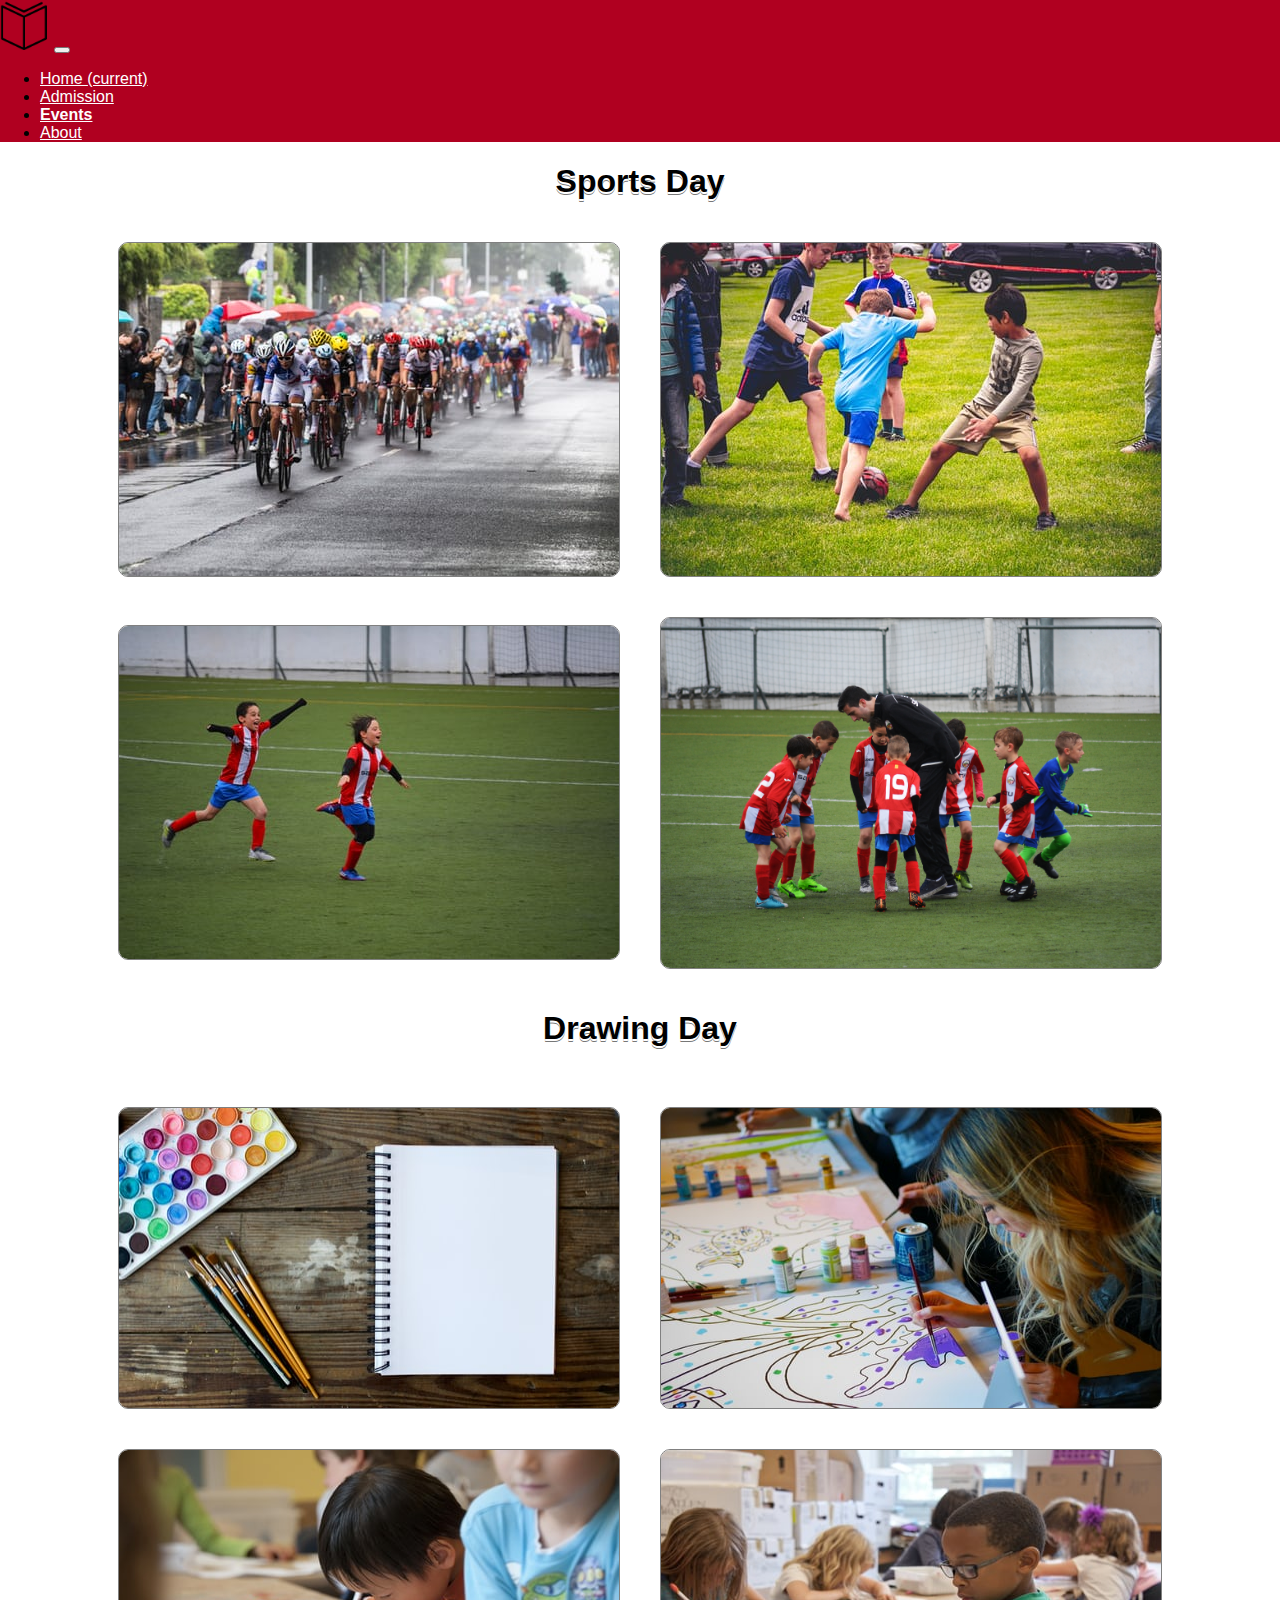
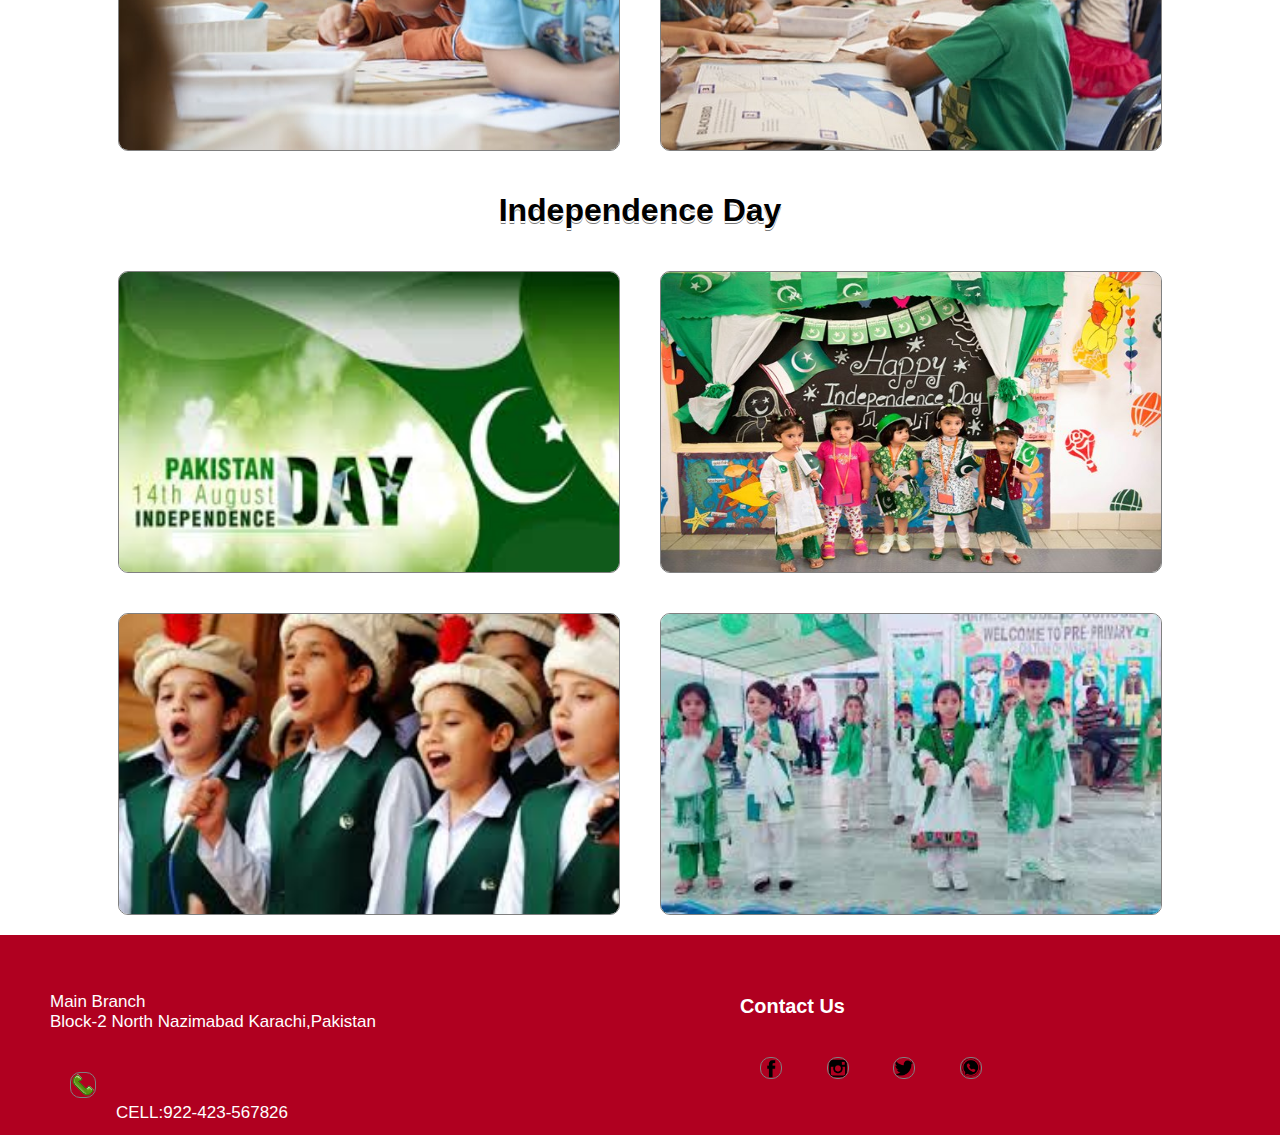
<file: events.html>
<!DOCTYPE html>
<html lang="en">
<head>
    <meta charset="UTF-8">
    <meta name="viewport" content="width=device-width, initial-scale=1.0">
    <title>Events</title>
    <link rel="stylesheet" href="style.css">
    <link rel="stylesheet" href="https://stackpath.bootstrapcdn.com/bootstrap/4.5.0/css/bootstrap.min.css" integrity="sha384-9aIt2nRpC12Uk9gS9baDl411NQApFmC26EwAOH8WgZl5MYYxFfc+NcPb1dKGj7Sk" crossorigin="anonymous">
</head>
<body>
    <style>
        .first,.second{
            display: flex;
            flex-direction: row;
            flex-wrap: wrap;
            align-items: center;
        }
        .event img{
            margin:20px;
            
            border: 1px solid grey;
            border-radius: 10px;
        }
        .sports,.independence,.painting{
          display: flex;
          justify-content: space-around;
          flex-wrap: wrap;
        }

        
    </style>
    <nav class="navbar navbar-expand-lg navbar-light">
        <a class="navbar-brand" href="#"><img src="images/icon.png" width="50px"></a>
        <button class="navbar-toggler" type="button" data-toggle="collapse" data-target="#navbarText" aria-controls="navbarText" aria-expanded="false" aria-label="Toggle navigation">
          <span class="navbar-toggler-icon"></span>
        </button>
        <div class="collapse navbar-collapse" id="navbarText">
          <ul class="navbar-nav mr-auto">
          </ul>
          <span class="navbar-text">
            <ul class="navbar-nav mr-auto">
                <li class="nav-item active">
                  <a class="nav-link" href="index.html">Home <span class="sr-only">(current)</span></a>
                </li>
                <li class="nav-item">
                  <a class="nav-link" href="form.html">Admission</a>
                </li>
                <li class="nav-item">
                  <a class="nav-link" href="events.html"><b>Events</b></a>
                </li>
                <li class="nav-item">
                    <a class="nav-link" href="about.html">About</a>
                </li>
              </ul>
          </span>
        </div>
      </nav>
      <div class="event">
        <h1 style="text-align: center;">Sports Day</h1>
          <div class="sports" >
             <div class="first">
                <img width="500px"src="images/cycling.jpg">
                <img width="500px" src="images/football.jpg"> 
            </div>
            <div class="second">         
                <img width="500px" src="images/foot.jpg">
                <img width="500px"src="images/foot1.jpg">
            </div>
             

          </div> 
          <h1 style="text-align: center;">Drawing Day</h1><br> 
          <div class="painting">  
            <div class="first">  
              <img height="300px" width="500px"  src="images/aaa.jpg">
              <img height="300px" width="500px" src="images/paint1.jpg">
            </div>
           <div class="second"> 
            <img height="300px" width="500px" src="images/abc.jpg">
            <img height="300px" width="500px" src="images/painting.jpg">
           </div>
          </div> 
          <h1 style="text-align: center;">Independence Day</h1>
          <div class="independence" >           
            <div class="first">
               <img height="300px" width="500px"src="images/inde1.jpg">
               <img height="300px"  width="500px" src="images/independence.jpg"> 
           </div>
           <div class="second">         
               <img height="300px"  width="500px" src="images/inde.jpg">
               <img height="300px"  width="500px"src="images/ind2.jpg">
           </div>
            
      </div>
    <footer>
      <div class="end">      
          <br><br>
          <p>Main Branch<br>Block-2 North Nazimabad Karachi,Pakistan<br><br>
          <img src="images/phone.png" >CELL:922-423-567826</p>
          <br><br>
        
        
          <h3>Contact Us</h3>
          <a href=""><img width="20px" src="images/facebook.png"></a>
          <a href=""><img width="20px" src="images/instagram.png"></a>
          <a href=""><img width="20px" src="images/twitter.png"></a>
          <a href=""><img width="20px" src="images/whatsapp.png"></a>
        



      </div>
    </footer>
    
</body>
</html>
</file>
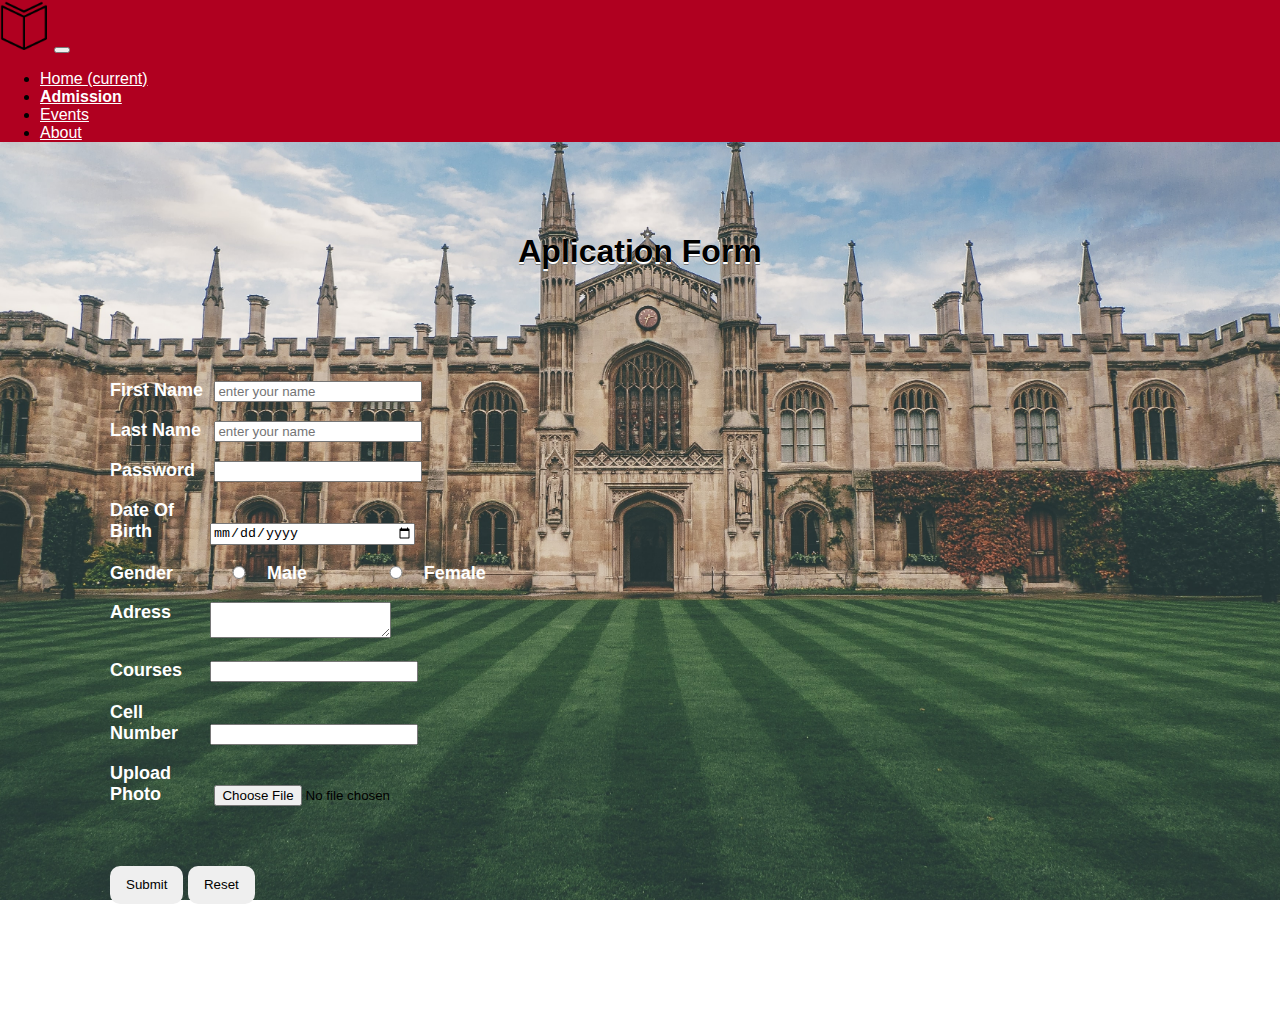
<file: form.html>
<!DOCTYPE html>
<html lang="en">
<head>
    <meta charset="UTF-8">
    <meta name="viewport" content="width=device-width, initial-scale=1.0">
    <title>form</title>
    <link rel="stylesheet" href="style.css">
    <link rel="stylesheet" href="https://stackpath.bootstrapcdn.com/bootstrap/4.5.0/css/bootstrap.min.css" integrity="sha384-9aIt2nRpC12Uk9gS9baDl411NQApFmC26EwAOH8WgZl5MYYxFfc+NcPb1dKGj7Sk" crossorigin="anonymous">
</head>
<body>
    <style>
      body{
        background-image: url(images/back.jpg);
        background-size: cover;
       background-attachment: fixed;
      }
      form{
        font-weight: bold;
        margin: 100px;
        padding: 10px;
        
        
      }
      label{
        display: inline-block;
        width: 100px;
        color: white;
        font-size: large;
      }
      input{
        width: 200px;
      }
      .one,.two{
        width: 40px;
      }
       
    </style>
    <nav class="navbar navbar-expand-lg navbar-light">
        <a class="navbar-brand" href="#"><img src="images/icon.png" width="50px"></a>
        <button class="navbar-toggler" type="button" data-toggle="collapse" data-target="#navbarText" aria-controls="navbarText" aria-expanded="false" aria-label="Toggle navigation">
          <span class="navbar-toggler-icon"></span>
        </button>
        <div class="collapse navbar-collapse" id="navbarText">
          <ul class="navbar-nav mr-auto">
          </ul>
          <span class="navbar-text">
            <ul class="navbar-nav mr-auto">
                <li class="nav-item active">
                  <a class="nav-link" href="index.html">Home <span class="sr-only">(current)</span></a>
                </li>
                <li class="nav-item">
                  <a class="nav-link" href="form.html"><b>Admission</b></a>
                </li>
                <li class="nav-item">
                  <a class="nav-link" href="events.html">Events</a>
                </li>
                <li class="nav-item">
                    <a class="nav-link" href="about.html">About</a>
                </li>
              </ul>
          </span>
        </div>
      </nav><br><br><br>
      <h1 style="text-align: center;">Aplication Form</h1>
      <form action="" method="post">
        <label>First Name</label> <input type="text" placeholder="enter your name"> <br><br>
        <label>Last Name</label> <input type="text" placeholder="enter your name"> <br><br>
        <label>Password</label> <input type="password"><br><br>
        <label>Date Of Birth</label><input type="date"><br><br>
        <label>Gender</label> <input class="one" type="radio" name="gender" id="male">
        <label for="male">Male</label>&nbsp;<input class="two" type="radio" name="gender" id="female">
        <label for="female">Female</label><br><br>
        <label style="vertical-align: top;">Adress</label><textarea></textarea><br><br>
        <label>Courses</label><input list="courses">
                                <datalist id="courses">
                                  <option value="Computer Science">
                                  <option value="Buisness Studies">
                                  <option value="Medical Science">
                                  <option value="Medical And Journalism">
                                </datalist>
        <label>Cell Number</label><input type="number"> <br><br>
        <label>Upload Photo</label> <input type="file" name="" accept="image/*"> <br><br>
        <a href=""><button   class="apply">Submit</button></a> 
        <a href=""><button class="apply">Reset</button></a>                   
        
      </form>
</body>
</html>
</file>
<file: style.css>
body{
    font-family: sans-serif;
    margin: 0px;
    padding: 0px;
}
.navbar{
    background-color: #B00020 !important;
}
.nav-link{
    color: white !important;
    
}
.para{
    font-size: larger;
    color: slategrey;
    margin-left: 200px;
    margin-right: 200px;
    text-align: justify;
}

.nav-link:hover{
    background-color: #FFEBEE;
    font-weight: bold;
    border-radius: 10px;
    border: none;
}
.section{
    width: 80%;
    margin: auto;
    overflow: hidden;
    margin-top: 4%;
}
h1{
    
    text-shadow: 0 2px white, 0 3px #777;
   
}
.section p{
    color: grey;
}
.btn-1{
    background-color:  #B00020;
    border: none;
    padding: 0.7rem 1rem;
    border-radius: 10px;
    color: white;

}
.features{
    margin-top:4% ;
    margin-bottom:2% ;
}
.features button{
    padding:0.7rem 2rem ;
    margin-left: 5rem ;
    font-size: 1.2rem ;
    opacity:0.7 ;

}
.center{
    margin-top: 5%;
    text-align: center;
    margin-bottom: 5%;
}

#courses,.a,.b{
    display: flex;
    flex-direction: row;
    text-align: center;
    margin-top: 50px;
    margin:auto;
}
#courses img{
    width: 250px; 
    height: 170px;
    border-radius: 10px ;
    border: 1px solid #000000;
}
.apply{
    margin-top: 4%;
    border: none;
    border-radius: 10px;
    padding: 0.7rem 1rem;
}
.cs,.buisness,.medical,.journalism{
    margin: auto;

}
.apply:hover{
    color:white;
    background-color: #B00020;
    font-weight: bold;
   
}
.services{
    display: flex;
    flex-direction: row;
    text-align: center;
    margin-top: 50px;
}
.transport,.hostel,.food{
    margin: auto;
}
.services img{
    border-radius: 10px;
    border: 1px solid black;
}
footer{
    background-color:#B00020 ;
    color: white;
    height: 200px;
    font-size: 17px;
}
.end{
    margin-left: 50px;
    column-count: 2;
    column-gap: 150px;
    
}
@media screen and (max-width:1050px){
    #courses{
        display: flex;
        flex-direction: column;
        margin: auto;
    }
@media screen and (max-width:920px){
    .services{
        display: flex;
        flex-direction: column;
        margin: auto;
    }
}
    
}
</file>
